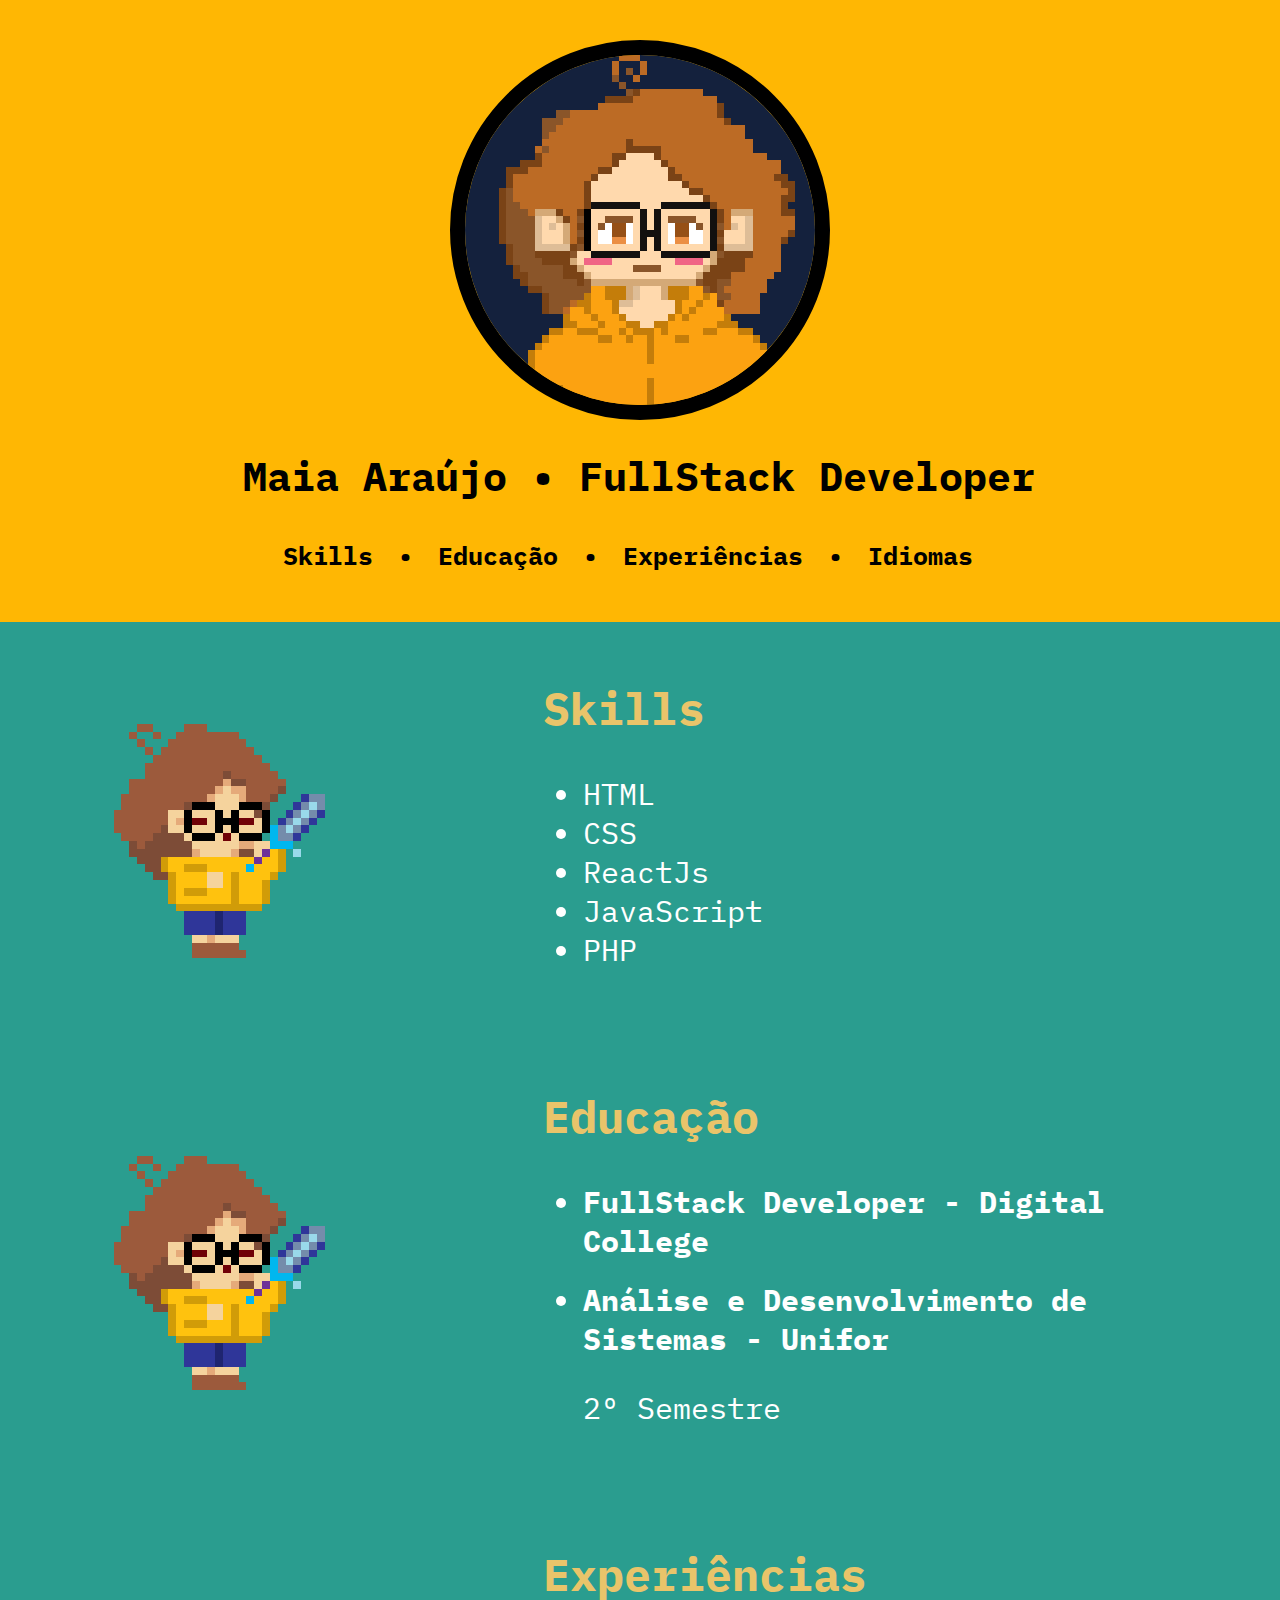
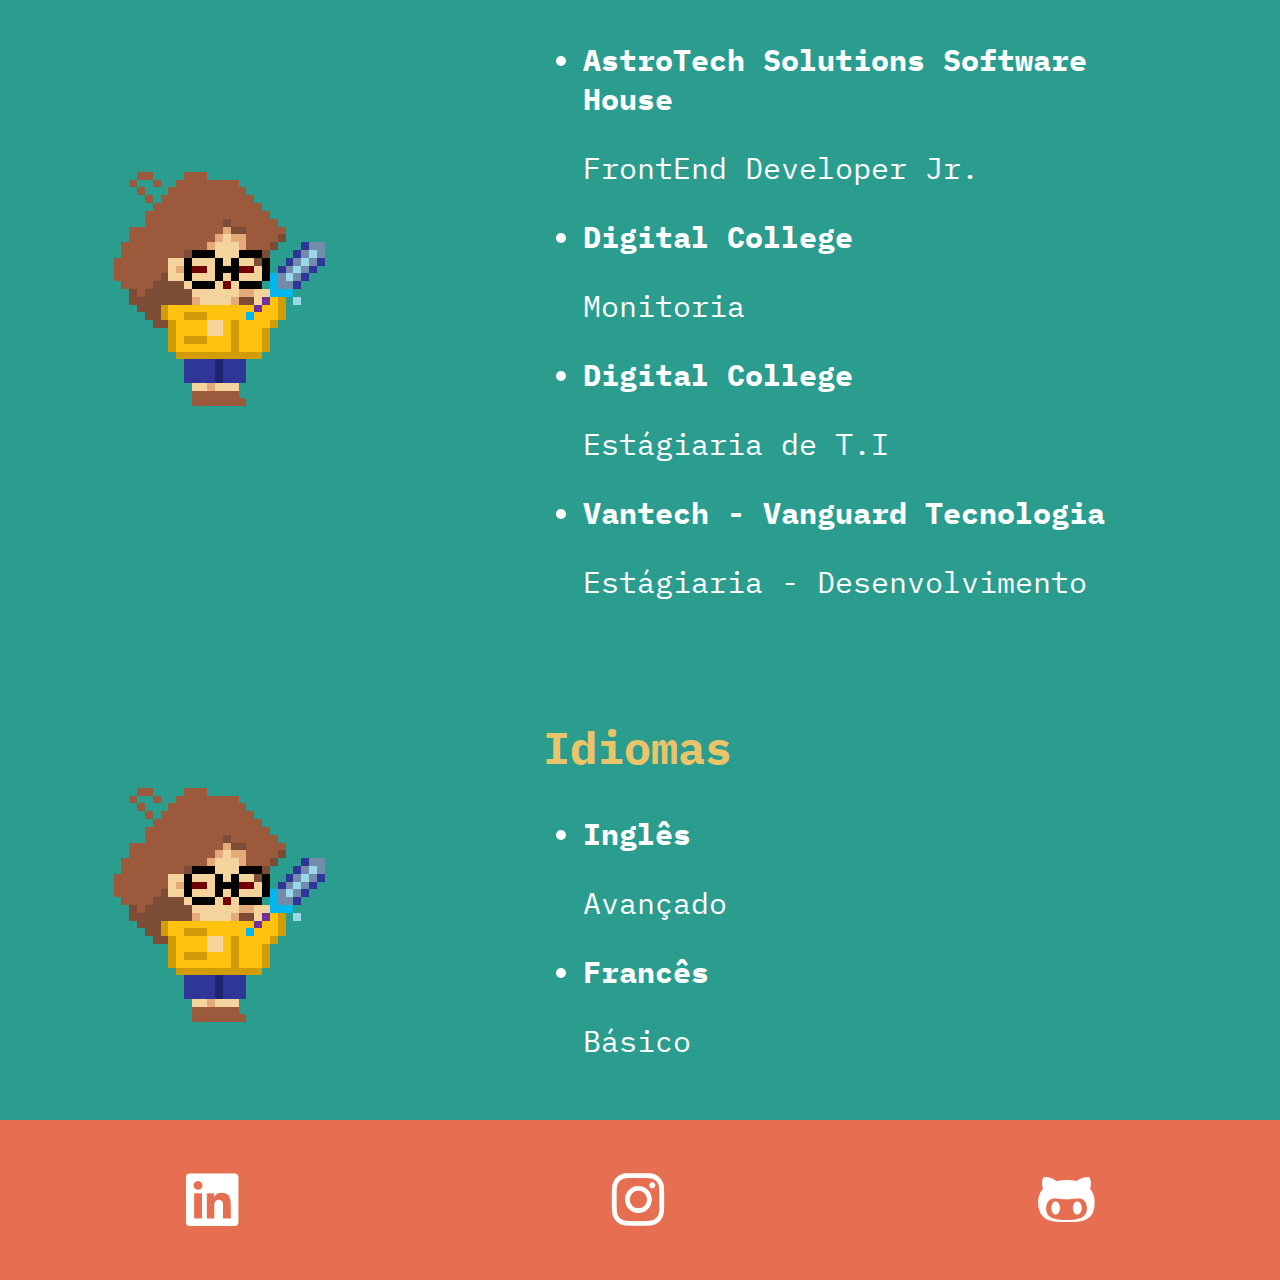
<file: index.html>
<!DOCTYPE html>
<html lang="pt-br">
  <head>
    <meta charset="UTF-8" />
    <meta name="viewport" content="width=device-width, initial-scale=1.0" />
    <link
      rel="stylesheet"
      href="https://cdnjs.cloudflare.com/ajax/libs/font-awesome/6.2.0/css/all.min.css"
    />
    <link rel="stylesheet" href="css/style.css" />
    <link rel="stylesheet" href="css/mobile.css" />
    <link rel="preconnect" href="https://fonts.googleapis.com" />
    <link rel="preconnect" href="https://fonts.gstatic.com" crossorigin />
    <link
      href="https://fonts.googleapis.com/css2?family=IBM+Plex+Mono&display=swap"
      rel="stylesheet"
    />
    <link rel="icon" href="images/eu.png" type="image/x-icon" />
    <script src="javascript/script.js"></script>
    <title>Maia Araújo</title>
  </head>
  <body>
    <div class="container">
      <div class="image-container">
        <img src="images/myself-portfolio.png" class="myself" />
      </div>
      <h1>Maia Araújo • FullStack Developer</h1>

      <nav class="navbar">
        <a href="#skills">Skills</a>
        <span>•</span>
        <a href="#academic">Educação</a>
        <span>•</span>
        <a href="#experiences">Experiências</a>
        <span>•</span>
        <a href="#language">Idiomas</a>
        <!-- <span>•</span>
        <a href="projects.html">Projetos</a> -->
      </nav>
    </div>

    <section id="skills" class="nova-secao">
      <div class="image-newSection">
        <img class="skill-me" src="images/pixil-frame-0 (1).png" alt="" />
      </div>

      <div class="skills-description">
        <h2>Skills</h2>
        <ul>
          <li>HTML</li>
          <li>CSS</li>
          <li>ReactJs</li>
          <li>JavaScript</li>
          <li>PHP</li>
        </ul>
      </div>
    </section>

    <section id="academic" class="nova-secao">
      <div class="image-newSection">
        <img class="skill-me" src="images/pixil-frame-0 (1).png" alt="" />
      </div>

      <div class="newSection-description">
        <h2>Educação</h2>
        <ul>
          <li class="list-header">FullStack Developer - Digital College</li>
          <li class="list-header">
            Análise e Desenvolvimento de Sistemas - Unifor
          </li>
          <p>2º Semestre</p>
        </ul>
      </div>
    </section>
    <section id="experiences" class="nova-secao">
      <div class="image-newSection">
        <img class="skill-me" src="images/pixil-frame-0 (1).png" alt="" />
      </div>

      <div class="newSection-description">
        <h2>Experiências</h2>
        <ul>
          <li class="list-header">AstroTech Solutions Software House</li>
          <p>FrontEnd Developer Jr.</p>
          <li class="list-header">Digital College</li>
          <p>Monitoria</p>
          <li class="list-header">Digital College</li>
          <p>Estágiaria de T.I</p>
          <li class="list-header">Vantech - Vanguard Tecnologia</li>
          <p>Estágiaria - Desenvolvimento</p>
        </ul>
      </div>
    </section>
    <section id="language" class="nova-secao">
      <div class="image-newSection">
        <img class="skill-me" src="images/pixil-frame-0 (1).png" alt="" />
      </div>

      <div class="newSection-description">
        <h2>Idiomas</h2>
        <ul>
          <li class="list-header">Inglês</li>
          <p>Avançado</p>
          <li class="list-header">Francês</li>
          <p>Básico</p>
        </ul>
      </div>
    </section>

    <!-- <section id="projects" class="nova-secao">
      <div class="image-newSection">
        <img class="skill-me" src="images/pixil-frame-0 (1).png" alt="" />
      </div>

      <div class="newSection-description">
        <h2>Projects</h2>
      </div>
    </section>
-->
    <section class="footer">
      <a
        href="https://www.linkedin.com/in/maia-araujo/"
        title="Visite o meu Linkedin"
      >
        <i class="fa-brands fa-linkedin"></i>
      </a>
      <a
        href="https://www.instagram.com/accio.limbo/"
        title="Visite o meu Instagram"
      >
        <i class="fa-brands fa-instagram"></i>
      </a>
      <a href="https://github.com/maiaaraujo" title="Visite o meu GitHub">
        <i class="fa-brands fa-github-alt"></i>
      </a>
    </section>
  </body>
</html>
</file>
<file: css/style.css>
html, body {
    width: 100%;
    height: max-content;
    padding: 0;
    margin: 0;
    display: flex;
    justify-content: center;
    flex-direction: column;
    align-items: center;
    font-family: 'IBM Plex Mono', monospace;
    position: relative;
   
}

.container {
    width: 100%;
    height: 100%;
    display: flex;
    padding-top: 40px;
    padding-bottom: 40px;
    align-items: center;
    flex-direction: column;
    background-color: #ffb703;
}

.image-container {
    width: 350px; 
    height: 350px; 
    overflow: hidden;
    border-radius: 50%;
    display: flex;
    justify-content: center;
    align-items: center;
    border: 15px solid #000;
}

.myself {
    width: 450px; 
    height: 450px;
    image-rendering: pixelated;
}

h1 {
    margin-top: 30px; 
    font-size: 40px; 
    font-weight: bold;
    overflow: hidden; 
    white-space: nowrap; 
    border-right: 2px solid transparent; 
    animation: typing 3s steps(27);
}

@keyframes typing {
    from {
        width: 0;
    }
    to {
        width: 57%;
    }
}

.navbar {
    padding: 10px 0;
    text-align: center;
    font-size: 25px; 
    font-weight: bold;
    display: flex;
    font-family: 'IBM Plex Mono', monospace;
}

.navbar a {
    margin-right: 25px; 
    transition: color 0.2s;
    color: #000; 
    text-decoration: none;
}


.navbar span{
    margin-right: 25px; 
}

.navbar a:hover {
    color: #2a9d8f; 
    cursor: pointer;
}

.nova-secao {
    width: 100%;
    height: 100%;
    padding-top: 20px;
    padding-bottom: 30px;
    display: flex;
    justify-content: space-around;
    background-color: #2a9d8f;
}

.image-newSection {
   padding-top: 40px;
   display: flex;
   justify-content: center;
   align-items: center;
}

.skill-me {
    width: 250px; 
    height: 250px;
    image-rendering: pixelated;
}

.image-skill{
    width: 100px;
    height: 90px;
}

.skills-description {
    width: 50%;
    font-size: 30px;
    color: #fff;
   
}

.skills-grid{
    display: grid;
    grid-template-columns: repeat(3, 1fr); 
    grid-template-rows: repeat(2, auto); 
    gap: 20px; 
}
.list-skill {
    text-align: center;
}

.image-skill {
    max-width: 100%;
}
.newSection-description{
    width: 50%;
    font-size: 30px;
    color: #fff;
}

h2 {
    color: #e9c46a;
}

.list-header {
    font-weight: bold;
    margin-bottom: 20px;
}

.list {
    display: flex;
    flex-wrap: wrap;
    justify-content: space-between;
    gap: 20px; 
    max-width: 500px; 
    
}

.list li {
    flex-basis: calc(33.33% - 10px); 
    padding: 10px; 
    border-radius: 5px; 
    color: #fff; 
   }

.footer {
    width: 100%;
    height: 100%;
    padding-top: 50px;
    padding-bottom: 50px;
    display: flex;
    justify-content: space-around;
    background-color: #e76f51 ;
    color: #fff; 
}

i{
    font-size: 60px;
}

i:hover{
    cursor: pointer;
}

a{
    color: #fff; 
}
</file>
<file: css/mobile.css>
@media (max-width: 750px) {
    html, body {
        margin: 0; 
        padding: 0; 
        width: 100%;
       
      }

    div>ul{
        font-size: 20px;
    }

    div>h2{
       align-items: center;
    }  
      
    .container {
        width: 100%;
        height: max-content; 
        padding: 0;
        margin: 0;
        background-color: #ffb703;
    }
    .navbar{
        display: flex;
        flex-direction: column;
        align-items: center;
        justify-content: center;
        font-size: small;
    }
     .nova-secao {
        width: 100%;
        background-color: #2a9d8f;
        display: flex;
        flex-direction: column;
        align-items: center;
        justify-content: center;
    }
    .items-header{
        display: flex;
        flex-direction: column;
        justify-content: center;
        align-items: center;
    }
     
    .image-container {
        width: 150px; 
        height: 150px;
        margin-top: 20px; 
    }

    h1 {
        width: max-content;
        margin-top: 20px; 
        font-size: 15px; 
    }
    h2{
        width: max-content;
        font-size: 20px;   
    }
    p{
        font-size: 15px;
    }
  
    .list-header{
        width: 100%;
        font-size: 15px;
    }
    .myself {
        width: 200px; 
        height: 200px;
        image-rendering: pixelated;
    }

    .image-newSection {
        display: flex;
        justify-content: center;
        align-items: center;
        padding-top: 0;
     }
     
     .skill-me {
         width: 100px; 
         height: 100px;
         image-rendering: pixelated;
     }

     .image-skill{
        width: 30px;
        height: 30px;
        
     }
     
     .skill-description{
        width: 90%;
     }
     .newSection-description{
        width: 90%;
        font-size: 15px;
        color: #fff;
    }
     
 
}
</file>
